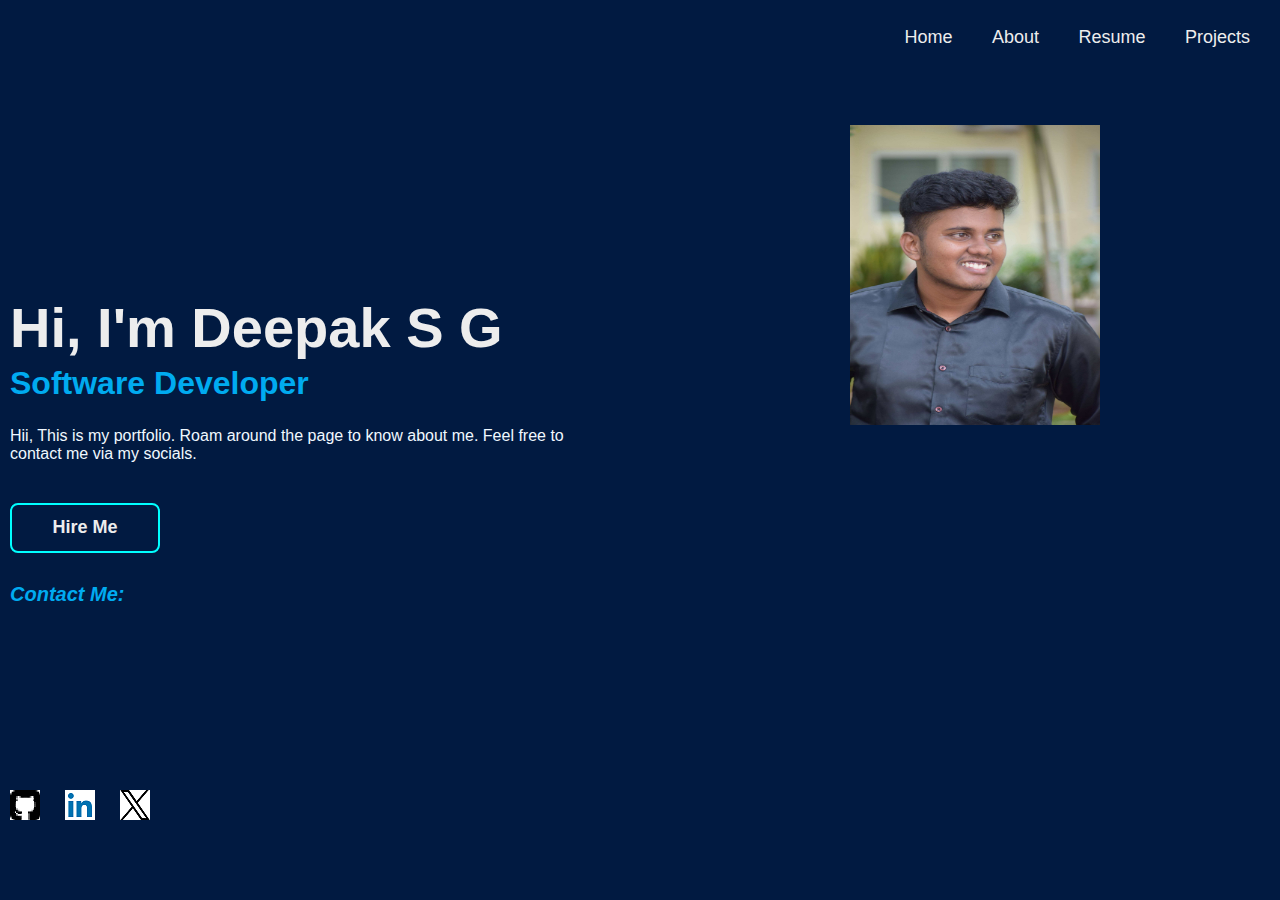
<file: portfolio/index.html>
<!DOCTYPE html>
<html lang="en">
  <head>
    <meta charset="UTF-8" />
    <meta name="viewport" content="width=device-width, initial-scale=1.0" />
    <title>Deepak's Portfolio Website</title>
    <link rel="stylesheet" href="style.css" />
  </head>
  <body>
    <header class="header">
      <a href="#" class="logo">DeepakSG</a>
      <nav class="navbar">
        <a href="index.html">Home</a>
        <a href="about.html">About</a>
        <a href="resume.html">Resume</a>
        <a href="project.html">Projects</a>
      </nav>
    </header>

    <div class="home">
      <div class="home-content">
        <h1>Hi, I'm Deepak S G</h1>
        <h3>Software Developer</h3>
        <p>
          Hii, This is my portfolio. Roam around the page to know about
          me. Feel free to contact me via my socials.
        </p>
        <div class="button">
          <a href="#">Hire Me</a>
          <!-- <a href="#">Projects</a> -->
        </div>
        <h4 class="contact">Contact Me:</h3>
        <div class="socials">
          <a href="https://github.com/DeepakSG-0210" target="_blank"
            ><img src="img/github-sign.png" alt="GithHub Profile"
          /></a>
          <a href="https://www.linkedin.com/in/deepaksg0210/" target="_blank"
            ><img src="img/linkedin.png" alt="LinkedIn" />
          </a>
          <a href="https://twitter.com/deep_sg_xo" target="_blank"
            ><img src="img/twitter.png" alt="Twitter/X"
          /></a>
        </div>
      </div>
    </div>
  </body>
</html>
</file>
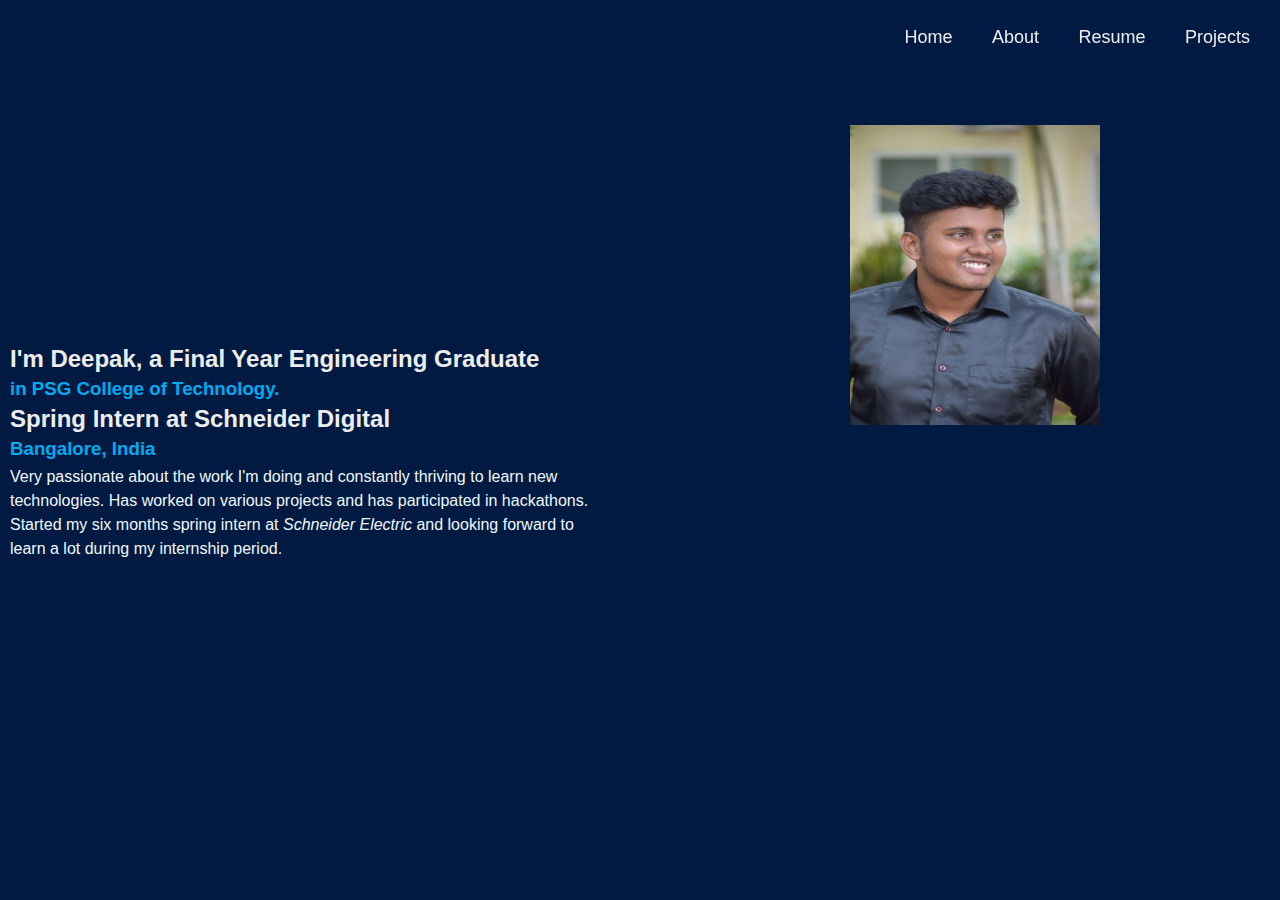
<file: portfolio/about.html>
<!DOCTYPE html>
<html lang="en">
<head>
    <meta charset="UTF-8">
    <meta name="viewport" content="width=device-width, initial-scale=1.0">
    <title>Deepak's Portfolio Website</title>
    <link rel="stylesheet" href="about.css">
</head>
<body>
    <header class="header">
        <a href="#" class="logo">DeepakSG</a>
            <nav class="navbar">
                <a href="index.html">Home</a>
                <a href="about.html">About</a>
                <a href="resume.html">Resume</a>
                <a href="project.html">Projects</a>
            </nav>
    </header>

    <div class="about">
        <div class="about-content">
            <h2>I'm Deepak, a Final Year Engineering Graduate</h2>
            <h3>in PSG College of Technology.</h3>
            <h2>Spring Intern at Schneider Digital</h2>
            <h3>Bangalore, India</h3>
            <p style="color: aliceblue; padding-top: 5px;line-height: 24px;">Very passionate about the work I'm doing and constantly thriving to learn new technologies. Has worked on various projects and has participated in hackathons. Started my six months spring intern at <em >Schneider Electric</em> and looking forward to learn a lot during my internship period.</p>
        </div>
    </div>
</body>
</html>
</file>
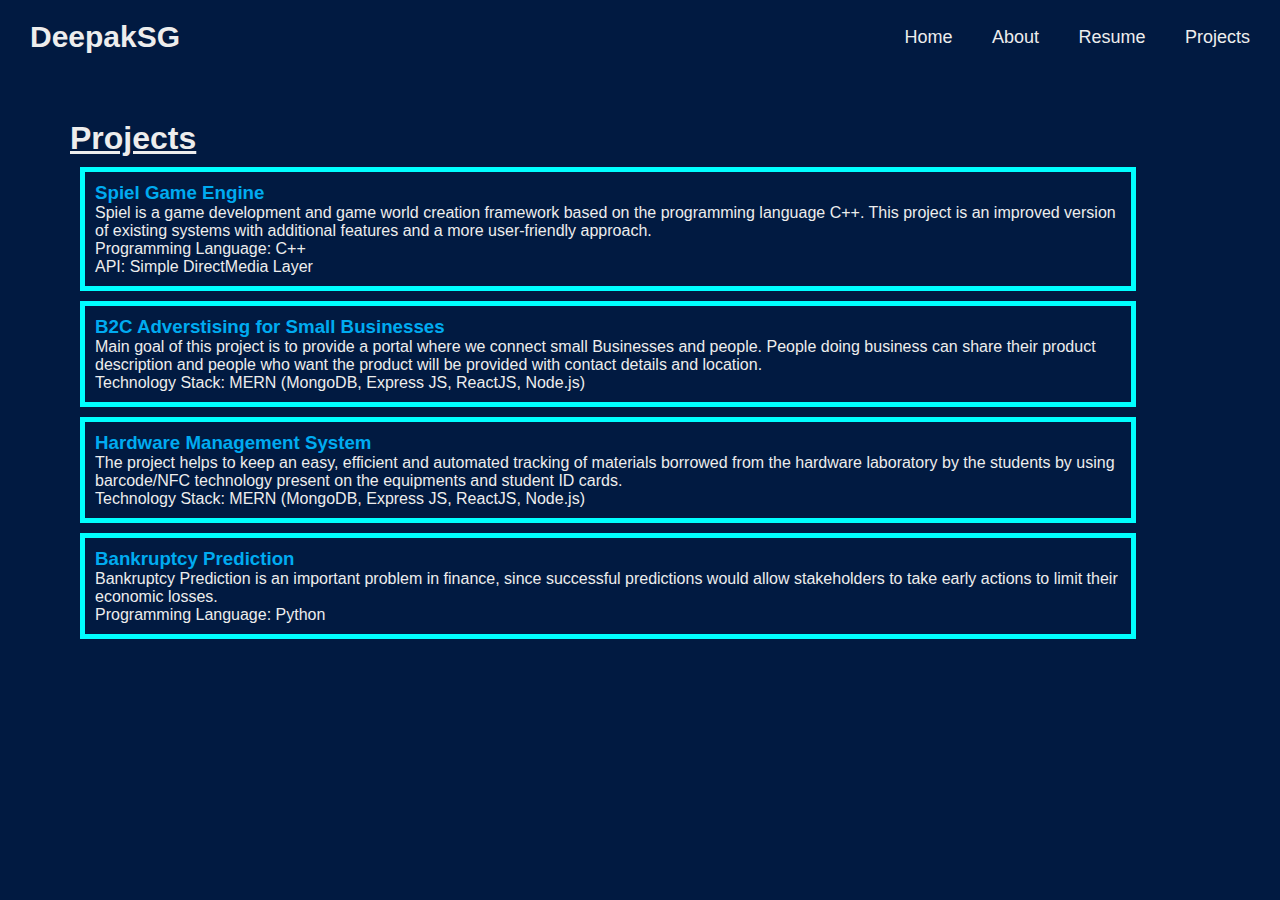
<file: portfolio/project.html>
<!DOCTYPE html>
<html lang="en">
<head>
    <meta charset="UTF-8">
    <meta name="viewport" content="width=device-width, initial-scale=1.0">
    <title>Deepak's Portfolio Website</title>
    <link rel="stylesheet" href="project.css">
</head>
<body>
    <header class="header">
        <a href="#" class="logo">DeepakSG</a>
            <nav class="navbar">
                <a href="index.html">Home</a>
                <a href="about.html">About</a>
                <a href="resume.html">Resume</a>
                <a href="project.html">Projects</a>
            </nav>
    </header>

    <div class="project">
        <div class="project-content">
            <h1>Projects</h1>
            <div class="pro-1">
                <h3>Spiel Game Engine</h3>
                <p>Spiel is a game development and game world creation framework based on the programming language C++. This project is an improved version of existing systems with additional features and a more user-friendly approach. <br>
                    Programming Language: C++
                    <br>
                    API: Simple DirectMedia Layer
                </p>
            </div>
            <div class="pro-1">
                <h3>B2C Adverstising for Small Businesses</h3>
                <p>Main goal of this project is to provide a portal where we connect small Businesses and people. People doing business can share their product description and people who want the product will be provided with contact details and location. <br>
                Technology Stack: MERN (MongoDB, Express JS, ReactJS, Node.js)
                </p>
            </div>
            <div class="pro-1">
                <h3>Hardware Management System</h3>
                <p>The project helps to keep an easy, efficient and automated tracking of materials borrowed from the hardware laboratory by the students by using barcode/NFC technology present on the equipments and student ID cards. <br>
                Technology Stack: MERN (MongoDB, Express JS, ReactJS, Node.js)</p>
            </div>
            <div class="pro-1">
                <h3>Bankruptcy Prediction</h3>
                <p>Bankruptcy Prediction is an important problem in finance, since successful predictions would allow stakeholders to take early actions to limit their economic losses. <br>Programming Language: Python</p>
            </div>
        </div>
    </div>
</body>
</html>
</file>
<file: portfolio/style.css>
*{
    margin: 0;
    padding: 0;
    box-sizing: border-box;
    font-family: 'Trebuchet MS', 'Lucida Sans Unicode', 'Lucida Grande', 'Lucida Sans', Arial, sans-serif;
}

body{
    background-color: rgb(1, 26, 65);
}

.header{
    position: absolute;
    top: 0;
    left: 0;
    width: 100%;
    padding: 20px 30px;
    background-color: transparent;
    display: flex;
    justify-content: space-between;
    align-items: center;
    z-index: 100%;
}

.logo{
    position: relative;
    font-size: 30px;
    color: #ededed;
    text-decoration: none;
    font-weight: 600;
}

.logo::before{
    content:'';
    position: absolute;
    top:0;
    right:0;
    width:100%;
    height: 100%;
    background-color: rgb(1,26,65);
    animation: typing 1.5s ease infinite forwards;
}

@keyframes typing {
    100%{
        width: 0;
    }
}
.navbar a{
    font-size: 18px;
    color: #ededed;
    text-decoration: none;
    font-weight: 500;
    margin-left: 35px;
    transition: .3s;
}

.navbar a:hover,
.navbar a:active{
    color: aqua;
}

.home{
    height: 100vh;
    background: url(img/Teams_Profile.JPG) no-repeat;
    
    background-size: 250px 300px;
    background-position: 850px 125px;
    background-attachment: fixed;
    display: flex;
    align-items:center ;
    padding: 0 10px;
}

.home-content{
    max-width: 600px;
}

.home-content h1{
    font-size: 56px;
    font-weight: 700;
    color: #ededed;
}

.home-content h3{
    font-size: 32px;
    font-weight: 600;
    color: #00abf0;
    padding-top: 5px;
    padding-bottom: 5px;
}

.home-content p{
    font-size: 16px;
    margin: 20px 0 40px;
    color: aliceblue;
}

.home-content .button{
    display: flex;
    justify-content: space-between;
    width: 400px;
    height: 50px;
}

.button a{
    display: inline-flex;
    justify-content: center;
    align-items: center;
    width: 150px;
    height: 100%;
    border: 2px solid aqua;
    border-radius: 8px;
    font-size: 18px;
    color: #ededed;
    text-decoration: none;
    font-weight: 600;
    background: transparent;
}

.button a:hover{
    background-color: #00abf0;
    transition: .5s;
    padding-bottom: 20px;
    margin-bottom: 10px;
}

.socials{
    display: flex;
    position: absolute;
    justify-content: space-between;
    bottom: 30px;
    width: 140px;
    height: 80px;
    background-color: transparent;
}

.contact{
    align-items: start;
    font-size: 20px;
    padding-top: 30px;
    font-weight: 700;
    font-style: oblique;
    /* background-color: red; */
    color: #00abf0;
}
.icons img{
    display: inline-flex;
    width: 40px;
    height: 40px;
    background-color: transparent;
    border: 2px solid #00abf0;
    border-radius: 50%;

}
</file>
<file: portfolio/about.css>
*{
    margin: 0;
    padding: 0;
    box-sizing: border-box;
    font-family: 'Trebuchet MS', 'Lucida Sans Unicode', 'Lucida Grande', 'Lucida Sans', Arial, sans-serif;
}

body{
    background-color: rgb(1, 26, 65);
}

.header{
    position: fixed;
    top: 0;
    left: 0;
    width: 100%;
    padding: 20px 30px;
    background-color: transparent;
    display: flex;
    justify-content: space-between;
    align-items: center;
    z-index: 100%;
}

.logo{
    position: relative;
    font-size: 30px;
    color: #ededed;
    text-decoration: none;
    font-weight: 600;
}

.logo::before{
    content:'';
    position: absolute;
    top:0;
    right:0;
    width:100%;
    height: 100%;
    background-color: rgb(1,26,65);
    animation: typing 1.5s ease infinite forwards;
}

@keyframes typing {
    100%{
        width: 0;
    }
}
.navbar a{
    font-size: 18px;
    color: #ededed;
    text-decoration: none;
    font-weight: 500;
    margin-left: 35px;
    transition: .3s;
}

.navbar a:hover,
.navbar a:active{
    color: aqua;
}

.about{
    height: 100vh;
    background: url(img/Teams_Profile.JPG) no-repeat;
    
    background-size: 250px 300px;
    background-position: 850px 125px;
    background-attachment: fixed;
    display: flex;
    align-items:center ;
    padding: 0 10px;
}

.about-content{
    max-width: 600px;
}

.about-content h2{
    font-size: px;
    font-weight: 700;
    color: #ededed;
    padding-top: 5px;
}

.about-content h3{
    font-weight: 600;
    color: #00abf0;
    padding-top: 5px;
}

.home-content p{
    font-size: 16px;
    margin: 20px 0 40px;
    padding-top: 5px;
}
</file>
<file: portfolio/project.css>
*{
    margin: 0;
    padding: 0;
    box-sizing: border-box;
    font-family: 'Trebuchet MS', 'Lucida Sans Unicode', 'Lucida Grande', 'Lucida Sans', Arial, sans-serif;
}

body{
    background-color: rgb(1, 26, 65);
}

.header{
    position: absolute;
    top: 0;
    left: 0;
    width: 100%;
    padding: 20px 30px;
    background-color: transparent;
    display: flex;
    justify-content: space-between;
    align-items: center;
    z-index: 100%;
}

.logo{
    position: relative;
    font-size: 30px;
    color: #ededed;
    text-decoration: none;
    font-weight: 600;
}

/* .logo::before{
    content:'';
    position: absolute;
    top:0;
    right:0;
    width:100%;
    height: 100%;
    background-color: rgb(1,26,65);
    animation: typing 1.5s ease infinite forwards;
} */

@keyframes typing {
    100%{
        width: 0;
    }
}
.navbar a{
    font-size: 18px;
    color: #ededed;
    text-decoration: none;
    font-weight: 500;
    margin-left: 35px;
    transition: .3s;
}

.navbar a:hover,
.navbar a:active{
    color: aqua;
}

.project{
    display: flex;
    /* height: 100vh; */
    width: 95vw;
    align-items: center;
    justify-content: center;
    padding: 120px 70px;    
}

.project-content{
    max-width: 100%;
    background-color: transparent;
    height: auto;
    /* border: 5px solid red; */
}

.project-content h1{
    color: #ededed;
    text-decoration: underline;
}

.pro-1{
    padding: 10px;
    margin: 10px 10px 10px 10px;
    background-color: transparent;
    border-color: aqua;
    border: 5px solid aqua;
}

.pro-1 h3{
    color: #00abf0;
}

.pro-1 p{
    color: #ededed;
}
/* .pro-2{
    padding: 10px;
    margin: 10px 10px 10px 10px;
    background-color: red;
}

.pro-3{
    padding: 10px;
    margin: 10px 10px 10px 10px;
    background-color: red;
} */
</file>
